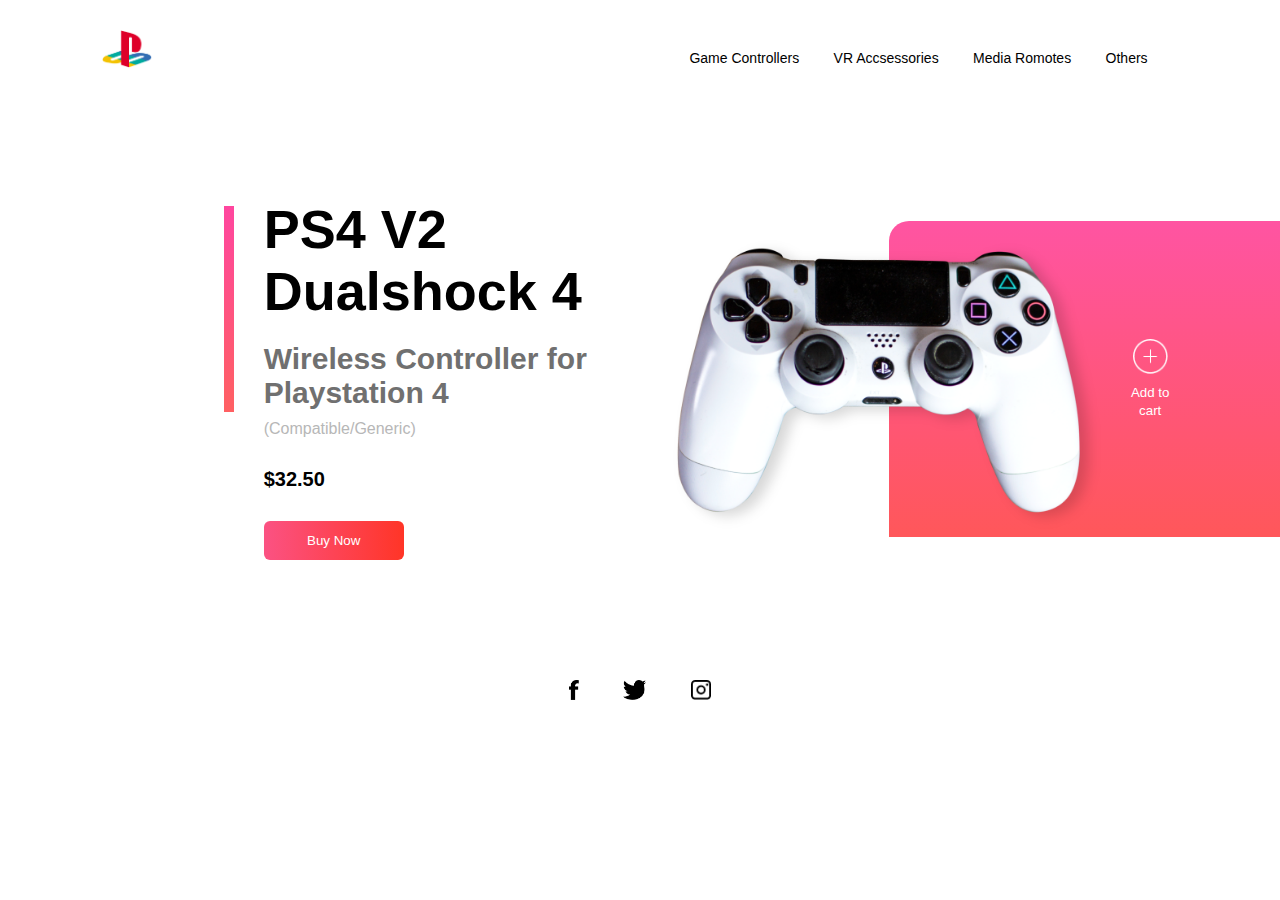
<file: GameControllers-SkillsPractice/index.html>
<!DOCTYPE html>
<html lang="en">
<head>
    <meta charset="UTF-8">
    <meta http-equiv="X-UA-Compatible" content="IE=edge">
    <meta name="viewport" content="width=device-width, initial-scale=1.0">
    <title>Gaming Website Page</title>

    <link rel='stylesheet' href="style.css">

</head>

<body>
        <div class="container">
            <div class="navbar">
                <img src="img/logo.png" class="logo">
                <nav>
                    <ul id='menuList'>
                        <li><a href="">Game Controllers</a></li>
                        <li><a href="">VR Accsessories</a></li>
                        <li><a href="">Media Romotes</a></li>
                        <li><a href="">Others</a></li>
                    </ul>
                </nav>
                <img src="img/menu.png" class="menu-icon" onclick="togglemenu()">
            </div>

            <div class="row">
                <div class="col-1">
                    <h2>PS4 V2 <br> Dualshock 4</h2>
                    <h3>Wireless Controller for Playstation 4</h3>
                    <p>(Compatible/Generic)</p>
                    <h4>$32.50</h4>
                    <button type="button">Buy Now <img src="img/arrow.png"></button>
                </div>

                <div class="col-2">
                    <img src="img/controller.png" alt="" class="controller">
                    <div class="color-box"></div>
                    <div class="add-btn">
                        <img src="img/add.png">
                        <p><small>Add to cart</small></p>
                    </div>
                </div>
            </div>


            <div class="social-links">
                <img src="img/fb.png" alt="" >
                <img src="img/tw.png" alt="" >
                <img src="img/ig.png" alt="" >

            </div>

        </div>

        <script>
            var menuList= document.getElementById("menuList");
            menuList.style.maxHeight = "0px";

            function togglemenu(){
                if(menuList.style.maxHeight == "0px"){
                    menuList.style.maxHeight = "130px"
                } else{
                    menuList.style.maxHeight = "0px"
                }

            }

        </script>
    
</body>
</html>
</file>
<file: GameControllers-SkillsPractice/style.css>
*{
    margin: 0;
    padding: 0;
    font-family: sans-serif;
}


.container{
    width: 100%;
    min-height: 100vh;
    padding-left: 8%;
    padding-right: 8%;
    box-sizing: border-box;
    overflow: hidden;
}


.navbar {
    width: 100%;
    display: flex;
    align-items: center;
}

.logo{
    width:50px;
    cursor: pointer;
    margin: 30px 0;
}

.menu-icon{
    width: 25px;
    cursor: pointer;
    display: none;
}

nav{
    flex: 1;
    text-align: right;
}

nav ul li {
    list-style: none;
    display: inline-block;
    margin-right: 30px;
}

nav ul li a {
    text-decoration: none;
    color: #000;
    font-size: 14px;
}

nav ul li a:hover {
    color: #ff5ea2;
}

.row{
    display: flex;
    justify-content: space-between;
    align-items: center;
    margin: 100px 0;
}

.col-1{
    flex-basis: 40%;
    position: relative;
    margin-left: 15%;
}

.col-1 h2{
    font-size: 54px;
}
.col-1 h3{
    font-size: 30px;
    color: #707070;
    font-weight: 100px;
    margin: 20px 0 10px;
}

.col-1 p{
    font-size: 16px;
    color: #b7b7b7;
    font-weight: 100;
}

.col-1 h4{
    margin: 30px 0;
    font-size: 20px;
}

button{
    width: 140px;
    border: 0;
    padding: 12px 10px;
    outline: none;
    color: #fff;
    background: linear-gradient(to right, #fb5283, #ff3527);
    border-radius: 6px ;
    cursor: pointer;
    transition: width 0.5s;
}

button img {
    width: 30px;
    display: none;

}

button:hover img{
    display: block;
}

button:hover{
    width: 160px;
    display: flex;
    align-items: center;
    justify-content: space-between;
}

.col-1::after{
    content: '';
    width: 10px;
    height: 57%;
    background: linear-gradient(#ff469f, #ff6062);
    position: absolute;
    left: -40px;
    top: 8px;
}

.col-2 {
    position: relative;
    flex-basis: 60%;
    display: flex;
    align-items: center;
}

.col-2 .controller{
    width: 90%;
}

.color-box{
    position:absolute;
    right: 0;
    top:0;
    background: linear-gradient(#ff54a2,#ff575a );
    border-radius: 20px 0 20px;
    height: 100%;
    width: 80%;
    z-index: -1;
    transform: translateX(150px);

}

.add-btn img{
    width: 35px;
    margin-bottom: 5px;

}

.add-btn{
    text-align: center;
    color: #FFF;
    cursor: pointer;
}

.social-links img{
    height: 20px;
    margin:20px;
    cursor: pointer;
}
.social-links{
    text-align: center;
}

@media only screen and (max-width: 700px){
    nav ul{
        width:100%;
        background: linear-gradient(#ff54a2, #ff575a);
        position: absolute;
        top: 75px;
        right: 0;
        z-index: 2;
    }

    nav ul li{
        display: block;
        margin-top: 10px;
        margin-bottom: 10px;
    }

    nav ul li a{
        color: #fff;

    }
    
    .menu-icon{
        display: block;
    }

    #menuList{
        overflow: hidden;
        transition: 0.5s;
    }

    .row{
        flex-direction: column-reverse ;
        margin: 50px 0;
    }

    .col-2 {
        flex-basis: 100%;
        margin-bottom:50px;
    }

    .col-2 .controller{
        width: 77%;
    }

    .color-box{
        transform: translateX(75px);
    }

    .col-1{
        flex-basis: 100%;
    }

    .col-1 h2{
        flex-basis: 35px;
    }

    .col-1 h3{
        flex-basis: 15px;
    }
}
</file>
